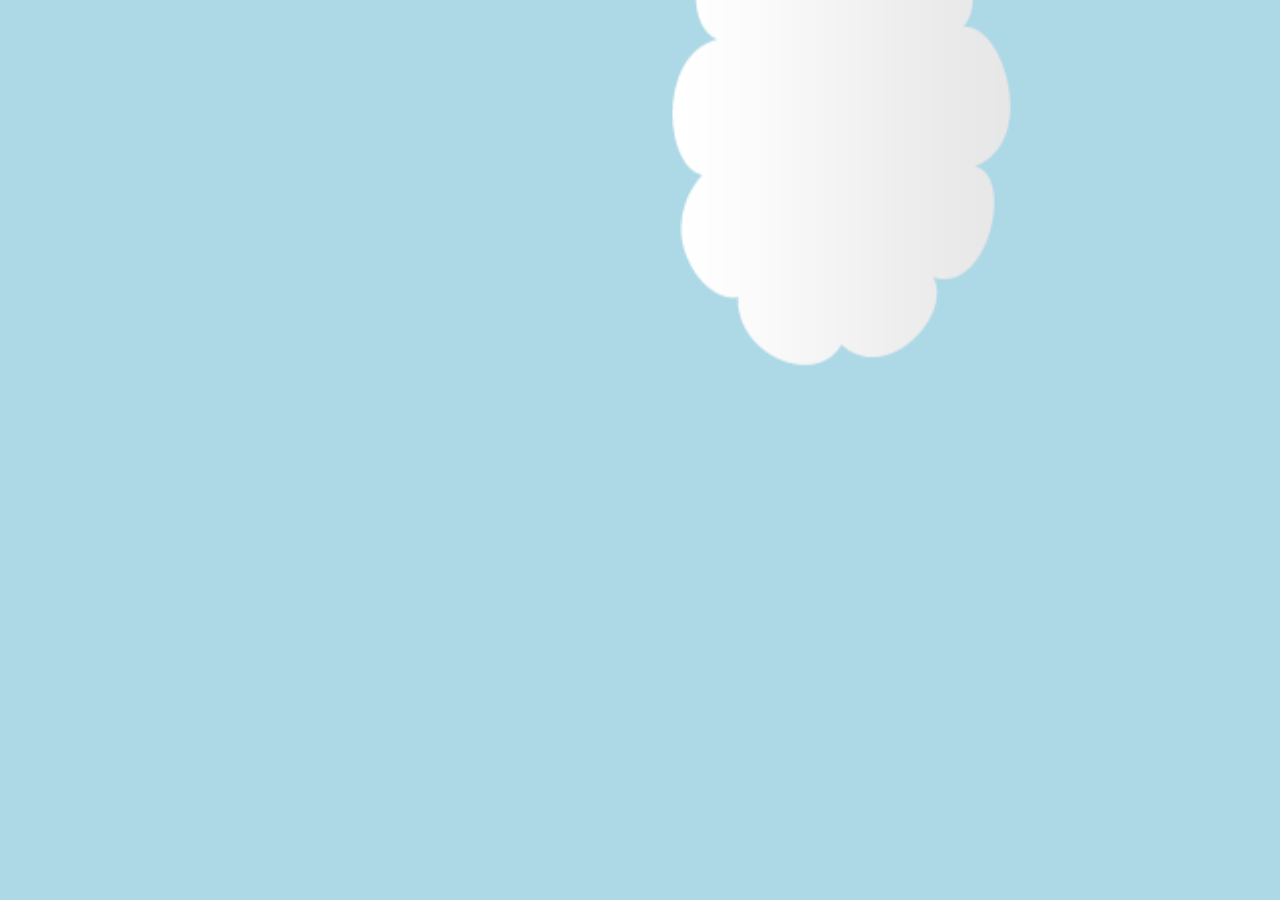
<file: 1. Transform/index.html>
<!DOCTYPE html>
<html lang="en">
<head>
    <meta charset="UTF-8">
    <meta http-equiv="X-UA-Compatible" content="IE=edge">
    <meta name="viewport" content="width=device-width, initial-scale=1.0">
    <title>Basket Examples</title>
    <link rel="stylesheet" href="style.css">
</head>
<body>
    <div class="wrapper">
        <img src="/mario-examples/img/cloud.png" alt="cloud">
    </div>
</body>
</html>
</file>
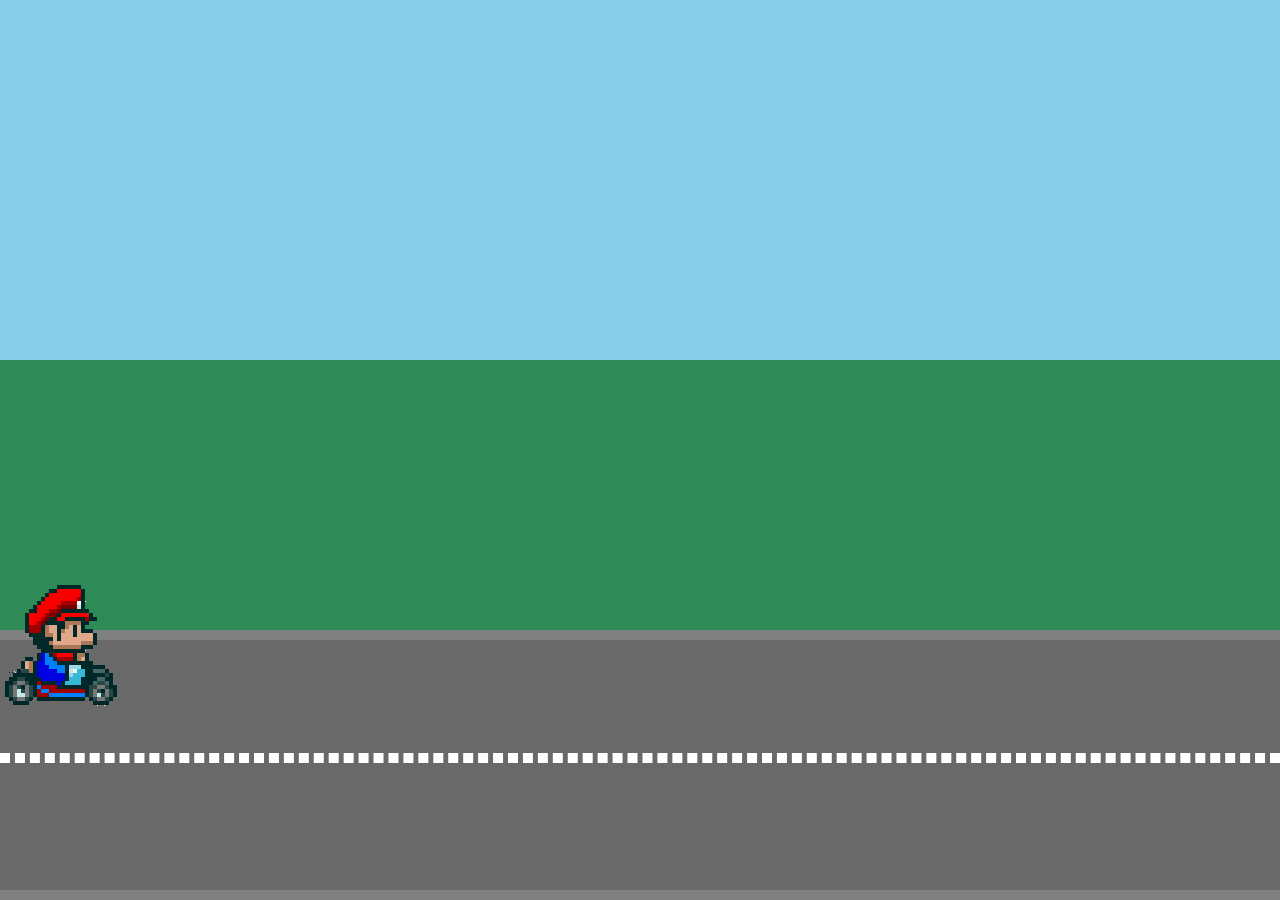
<file: 3. Keyframes/index.html>
<!DOCTYPE html>
<html lang="en">
<head>
    <meta charset="UTF-8">
    <meta http-equiv="X-UA-Compatible" content="IE=edge">
    <meta name="viewport" content="width=device-width, initial-scale=1.0">
    <title>Mario Kart</title>
    <link rel="stylesheet" href="style.css">
</head>
<body>
    <div class="sky"></div>
    <div class="grass"></div>
    <div class="road">
        <div class="lines"></div>
        <img src="/mario-examples/img/mario.png" alt="mario" class="mario">
    </div>
</body>
</html>
</file>
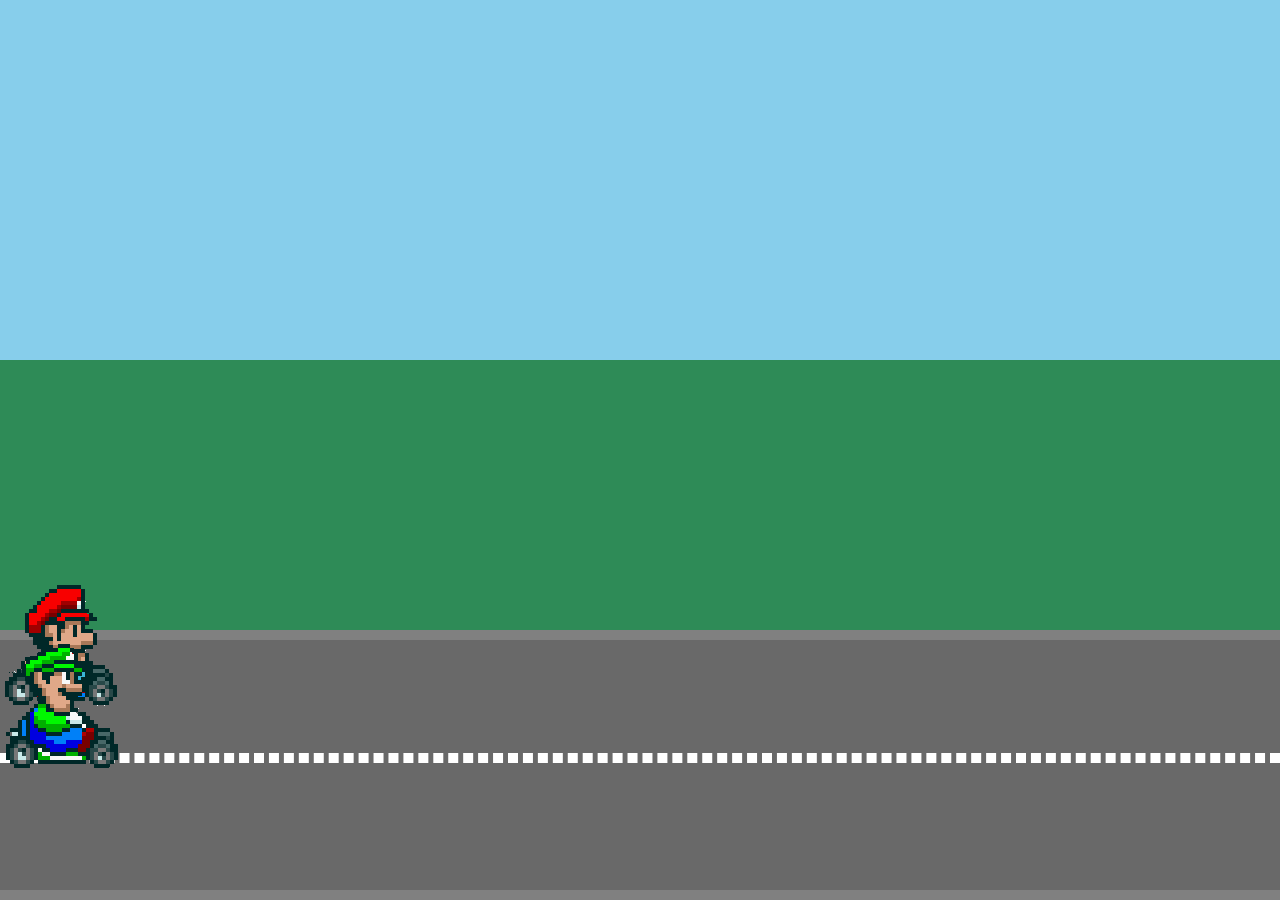
<file: 6. Animation Direction/index.html>
<!DOCTYPE html>
<html lang="en">
<head>
    <meta charset="UTF-8">
    <meta http-equiv="X-UA-Compatible" content="IE=edge">
    <meta name="viewport" content="width=device-width, initial-scale=1.0">
    <title>Mario Kart</title>
    <link rel="stylesheet" href="style.css">
</head>
<body>
    <div class="sky"></div>
    <div class="grass"></div>
    <div class="road">
        <div class="lines"></div>
        <img src="/mario-examples/img/mario.png" alt="mario" class="mario">
        <img src="/mario-examples/img/luigi.png" alt="luigi" class="luigi">
    </div>
</body>
</html>
</file>
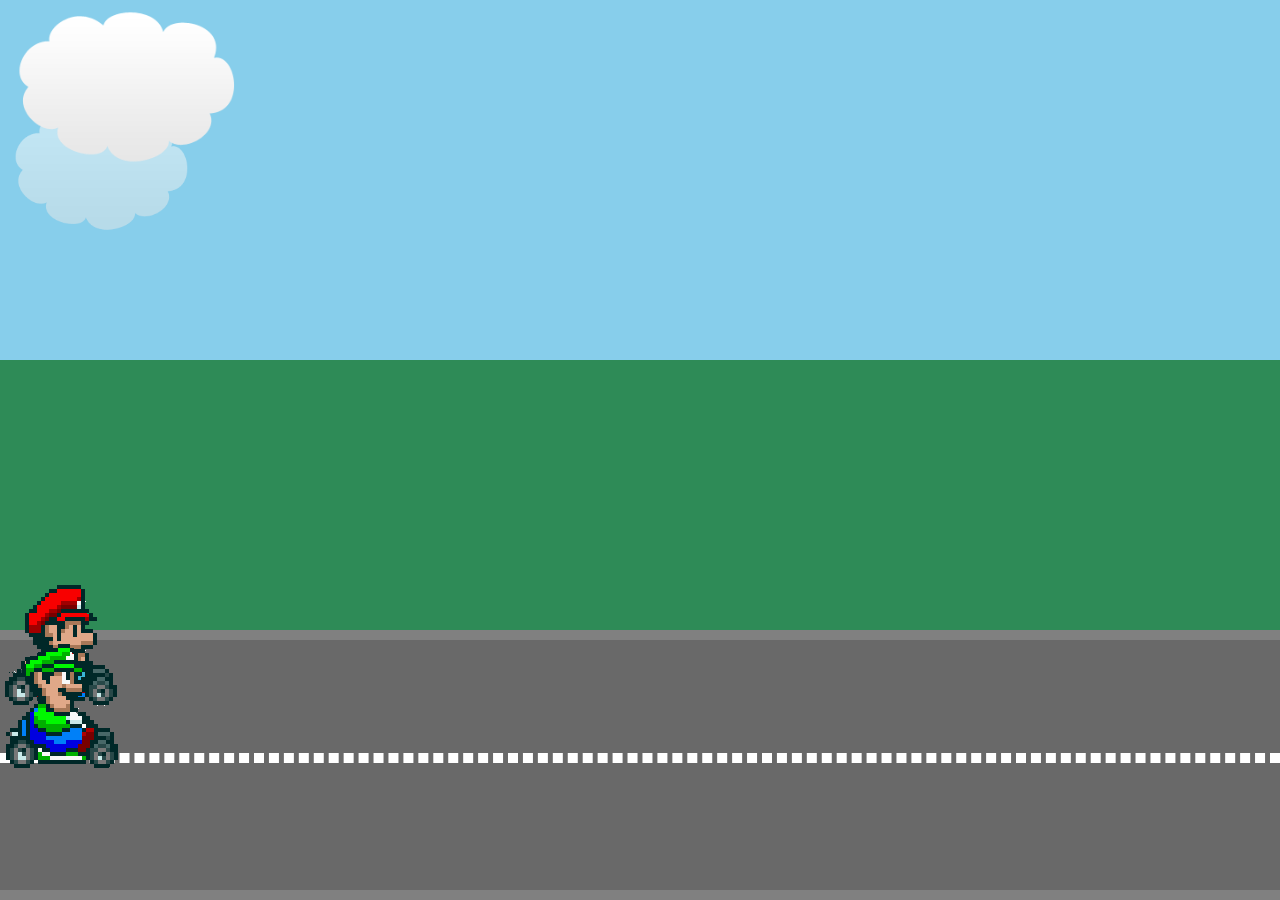
<file: 8. Animation Shorthand/index.html>
<!DOCTYPE html>
<html lang="en">
<head>
    <meta charset="UTF-8">
    <meta http-equiv="X-UA-Compatible" content="IE=edge">
    <meta name="viewport" content="width=device-width, initial-scale=1.0">
    <title>Mario Kart</title>
    <link rel="stylesheet" href="style.css">
</head>
<body>
    <div class="sky">
        <img src="/mario-examples/img/cloud.png" alt="cloud" class="cloud">
        <img src="/mario-examples/img/cloud.png" alt="cloud" class="cloud">
    </div>
    <div class="grass"></div>
    <div class="road">
        <div class="lines"></div>
        <img src="/mario-examples/img/mario.png" alt="mario" class="mario">
        <img src="/mario-examples/img/luigi.png" alt="luigi" class="luigi">
    </div>
</body>
</html>
</file>
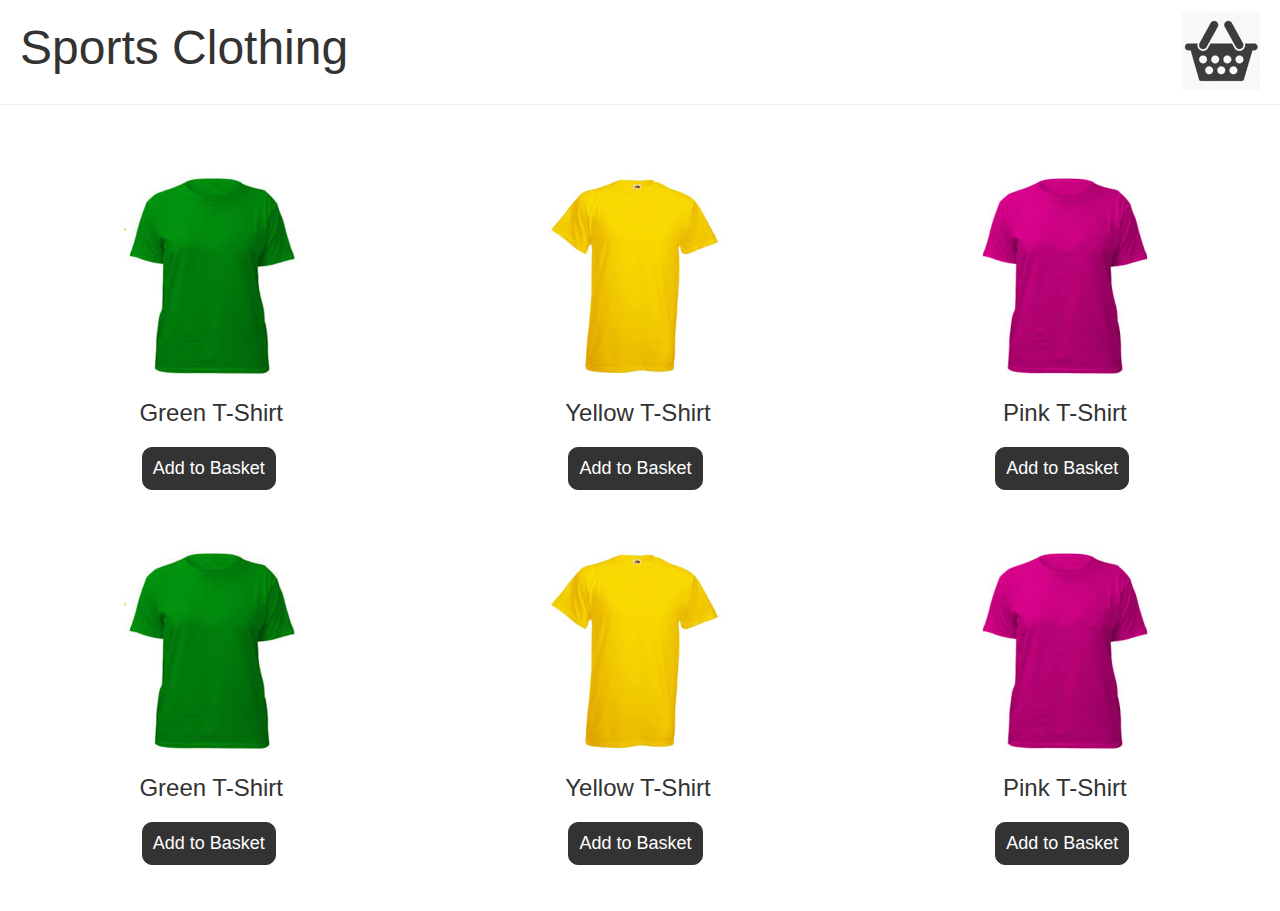
<file: 11. Animating a Shopping Cart/basket.html>
<!DOCTYPE html>
<html lang="en">
<head>
    <meta charset="UTF-8">
    <meta http-equiv="X-UA-Compatible" content="IE=edge">
    <meta name="viewport" content="width=device-width, initial-scale=1.0">
    <title>Basket Example</title>
    <link rel="stylesheet" href="style.css">
    <script src="https://code.jquery.com/jquery-1.12.3.min.js" integrity="sha256-aaODHAgvwQW1bFOGXMeX+pC4PZIPsvn2h1sArYOhgXQ=" crossorigin="anonymous"></script>
</head>
<body class="basket">
    <header>
      <h1>Sports Clothing</h1>
      <div class="basket-icon"><img src="/web-examples/img/basket.jpg"></div>
    </header>
    <ul class="products">
      <li>
        <img src="/web-examples/img/t-1.jpg">
        <h2>Green T-Shirt</h2>
        <button>Add to Basket</button>
      </li>
      <li>
        <img src="/web-examples/img/t-2.jpg">
        <h2>Yellow T-Shirt</h2>
        <button>Add to Basket</button>
      </li>
      <li>
        <img src="/web-examples/img/t-3.jpg">
        <h2>Pink T-Shirt</h2>
        <button>Add to Basket</button>
      </li>
      <li>
        <img src="/web-examples/img/t-1.jpg">
        <h2>Green T-Shirt</h2>
        <button>Add to Basket</button>
      </li>
      <li>
        <img src="/web-examples/img/t-2.jpg">
        <h2>Yellow T-Shirt</h2>
        <button>Add to Basket</button>
      </li>
      <li>
        <img src="/web-examples/img/t-3.jpg">
        <h2>Pink T-Shirt</h2>
        <button>Add to Basket</button>
      </li>
    </ul>
    <script>
      $("button").on("click", function(){
          $this.closest("li")
          .find("img")
          .clone()
          .addClass("zoom")
          .appendTo("body");
          setTimeout(function(){
              $(".zoom").remove();
          }, 1000);
        });
    </script>
  </body>
</html>
</file>
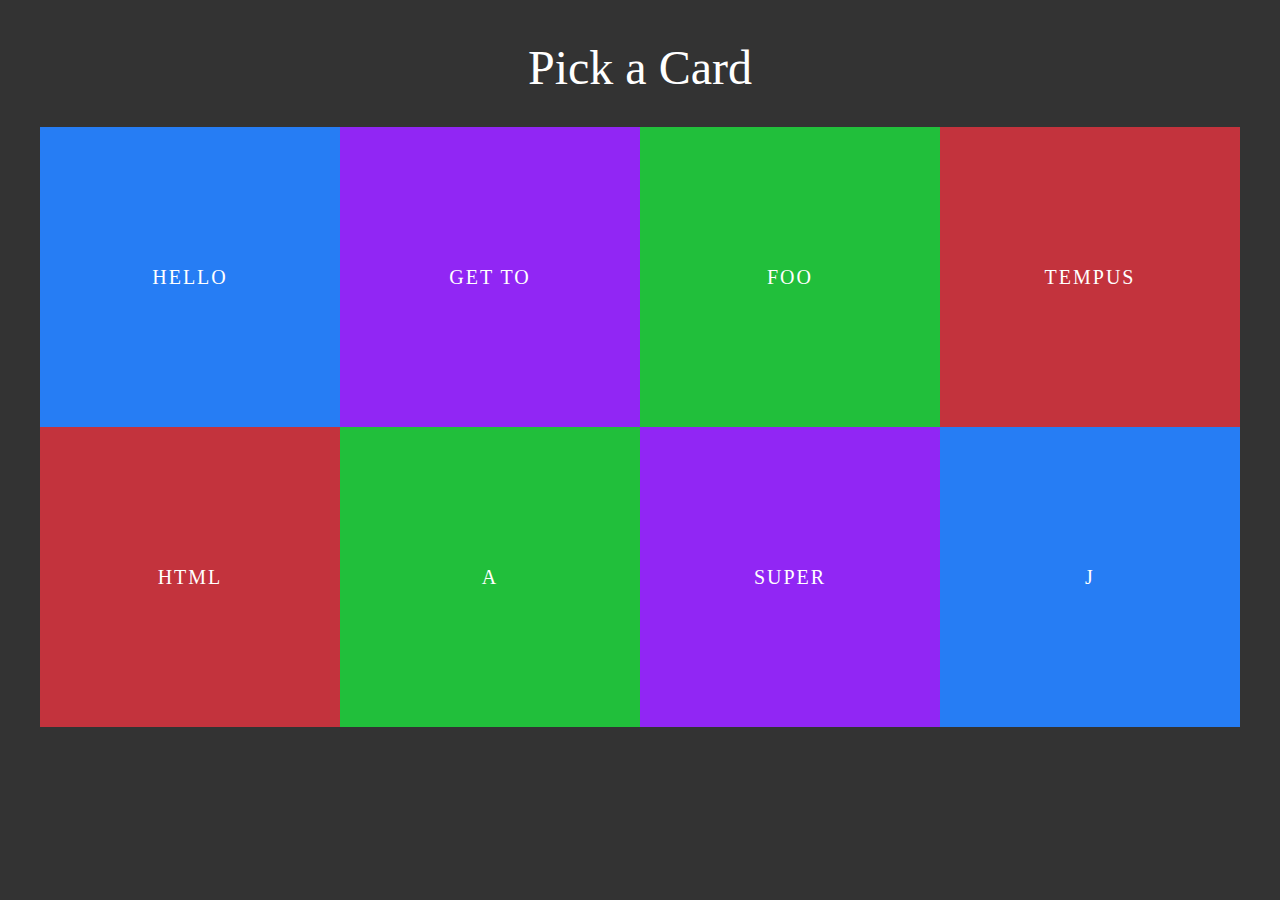
<file: 12. Flipping Cards Animation/panels.html>
<!DOCTYPE html>
<html lang="en">
<head>
  <meta charset="UTF-8">
  <meta http-equiv="X-UA-Compatible" content="IE=edge">
  <meta name="viewport" content="width=device-width, initial-scale=1.0">
  <title>Flipping Cards</title>
  <link rel="stylesheet" href="style.css">
</head>
<body>
  <div class="wrapper">
    <h1>Pick a Card</h1>
    <ul class="panels">
      <li>
        <div class="front" style="background: #267df4">Hello</div>
        <div class="back" style="background: #4c8fea">World</div>
      </li>
      <li>
        <div class="front" style="background: #9126f4">Get to</div>
        <div class="back" style="background: #a144f7">The chopper</div>
      </li>
      <li>
        <div class="front" style="background: #21bf3b">foo</div>
        <div class="back" style="background: #4dd763">bar</div>
      </li>
      <li>
        <div class="front" style="background: #c3333d">tempus</div>
        <div class="back" style="background: #e74853">fugit</div>
      </li>
      <li>
        <div class="front" style="background: #c3333d">html</div>
        <div class="back" style="background: #e74853">rocks</div>
      </li>
      <li>
        <div class="front" style="background: #21bf3b">A</div>
        <div class="back" style="background: #4dd763">B</div>
      </li>
      <li>
        <div class="front" style="background: #9126f4">Super</div>
        <div class="back" style="background: #a144f7">Mariokart</div>
      </li>
      <li>
        <div class="front" style="background: #267df4">j</div>
        <div class="back" style="background: #4c8fea">Query</div>
      </li>
    </ul>
  </div>
</body>
</html>
</file>
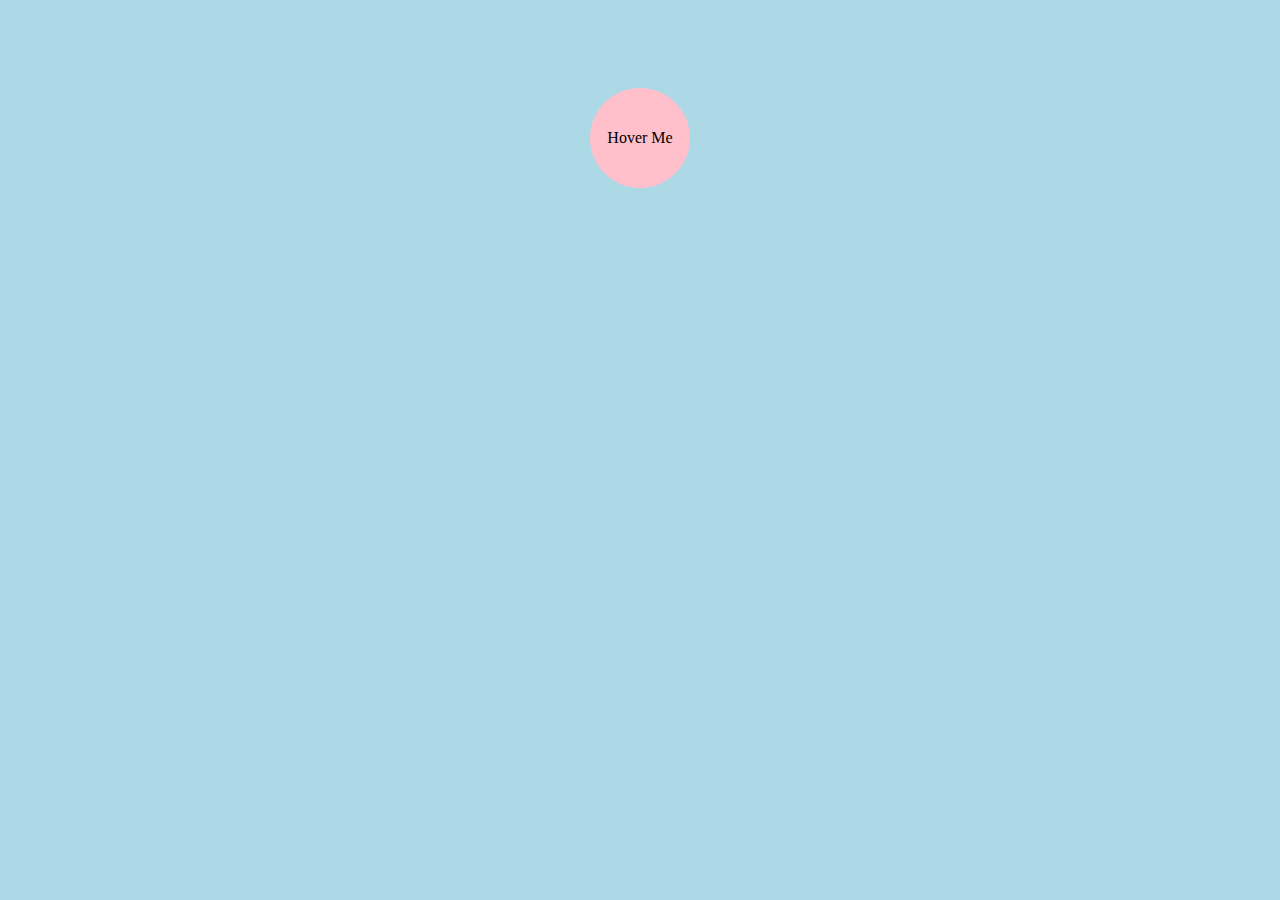
<file: 2. Transitions/Circle.html>
<!DOCTYPE html>
<html lang="en">
<head>
    <meta charset="UTF-8">
    <meta http-equiv="X-UA-Compatible" content="IE=edge">
    <meta name="viewport" content="width=device-width, initial-scale=1.0">
    <title>Circle Animation</title>
    <link rel="stylesheet" href="circlestyle.css">
</head>
<body>
    <div class="wrapper">
        <div class="circle">Hover Me</div>
    </div>
</body>
</html>
</file>
<file: 1. Transform/style.css>
body{
    background-color: lightblue;
    text-align: center;
}

.wrapper{
    width: 100%;
    padding: 20px;
    box-sizing: border-box;
}

img{
    transform: rotate(-90deg) translateY(200px) scale(2);
}
</file>
<file: 3. Keyframes/style.css>
/* Base Styles */

html, body{
    height: 100%;
    width: 100%;
    overflow: hidden;
    margin: 0;
}
.grass, .sky, .road{
    position: relative;
}
.sky{
    height: 40%;
    background-color: skyblue;
}
.grass{
    height: 30%;
    background-color: seagreen;
}
.road{
    height: 30%;
    background-color: dimgray;
    box-sizing: border-box;
    border-top: 10px solid grey;
    border-bottom: 10px solid grey;
    width: 100%;
}
.lines{
    box-sizing: border-box;
    border: 5px dashed white;
    height: 0px;
    width: 100%;
    position: absolute;
    top: 45%;
}

/* Elements to Animate */

.mario{
    position: absolute;
    top: -60px;
    animation-name: drive;
    animation-duration: 3s;
}

/* Keyframes */

@keyframes drive{
    from{transform: translateX(0)}
    to{transform: translateX(700px)}
}
</file>
<file: 6. Animation Direction/style.css>
/* Base Styles */

html, body{
    height: 100%;
    width: 100%;
    overflow: hidden;
    margin: 0;
}
.grass, .sky, .road{
    position: relative;
}
.sky{
    height: 40%;
    background-color: skyblue;
}
.grass{
    height: 30%;
    background-color: seagreen;
}
.road{
    height: 30%;
    background-color: dimgray;
    box-sizing: border-box;
    border-top: 10px solid grey;
    border-bottom: 10px solid grey;
    width: 100%;
}
.lines{
    box-sizing: border-box;
    border: 5px dashed white;
    height: 0px;
    width: 100%;
    position: absolute;
    top: 45%;
}

/* Elements to Animate */

.mario{
    position: absolute;
    top: -60px;
    animation-name: drive;
    animation-duration: 5s;
    animation-fill-mode: both;
    animation-delay: 1s;
    animation-iteration-count: infinite;
}
.luigi{
    position: absolute;
    animation-name: drive;
    animation-duration: 5s;
    animation-fill-mode: both;
    animation-delay: 1.5s;
    animation-iteration-count: infinite;
    animation-direction: reverse;
}

/* Keyframes */

@keyframes drive{
    from{transform: translateX(-200px)}
    to{transform: translateX(2000px)}
}
</file>
<file: 8. Animation Shorthand/style.css>
/* Base Styles */

html, body{
    height: 100%;
    width: 100%;
    overflow: hidden;
    margin: 0;
}
.grass, .sky, .road{
    position: relative;
}
.sky{
    height: 40%;
    background-color: skyblue;
}
.grass{
    height: 30%;
    background-color: seagreen;
}
.road{
    height: 30%;
    background-color: dimgray;
    box-sizing: border-box;
    border-top: 10px solid grey;
    border-bottom: 10px solid grey;
    width: 100%;
}
.lines{
    box-sizing: border-box;
    border: 5px dashed white;
    height: 0px;
    width: 100%;
    position: absolute;
    top: 45%;
}

/* Elements to Animate */

.mario{
    position: absolute;
    top: -60px;
    animation-name: drive;
    animation-duration: 5s;
    animation-fill-mode: both;
    animation-delay: 1s;
    animation-iteration-count: infinite;
    animation-timing-function: ease-in;
}
.luigi{
    position: absolute;
    animation-name: drive;
    animation-duration: 5s;
    animation-fill-mode: both;
    animation-delay: 1.5s;
    animation-iteration-count: infinite;
    animation-timing-function: ease-in;
}

.cloud{
    position: absolute;
    width: 250px;
}

.cloud:nth-child(1){
    width: 200px;
    top: 100px;
    opacity: 0.5;
    animation: wind 40s linear infinite reverse;
}
.cloud:nth-child(2){
    animation: wind 50s linear infinite reverse;
}

/* Keyframes */

@keyframes drive{
    from{transform: translateX(-200px)}
    to{transform: translateX(2000px)}
}

@keyframes wind{
    from{left: -200px}
    to{left: 100%}
}
</file>
<file: 11. Animating a Shopping Cart/style.css>
/*// BASKET BASE STYLES //*/
body{margin: 0; position: relative;}
body.pop-up{background: #222;}
*{
  font-family: Calibri, sans-serif; 
  font-weight: normal;
  color: #333;
}
h1{
  font-size: 48px;
  margin: 10px 0;
}
header{
    padding: 10px 20px;
    border-bottom: 1px solid #eee;
    background: #fff;
}
header:after{
    display: block;
    content: "";
    clear: both;
}
.basket ul{
    padding: 0;
    margin-top: 40px;
}
.basket li{
    display: inline-block;
    list-style-type: none;
    width: 30%;
    margin: 30px 1.5%;
    text-align: center;
}
.basket button{
    border-radius: 10px;
    cursor: pointer;
}
.basket header div{
    float: right;
    position: relative;
    z-index: 1;
}
.basket header h1{
    float: left;
}
 
button{
    padding: 10px;
    border: 0;
    color: #fff;
    background: #333;
    margin-left: -5px;
    margin-left: -5px;
    border-radius: 0 10px 10px 0;
    border: 1px solid #333;
    font-size: 18px;
  }
  /*// BASKET ANIMATION STYLES //*/

.zoom{
    position: absolute;
    top: 40px;
    right: 50%;
    width: 40px;
    opacity: 0;
    animation: zooms 1s ease forwards;
}

@keyframes zooms{
    0%{opacity: 0;}
    50%{opacity: 1;}
    100%{opacity: 0; right: 40px;}
}
</file>
<file: 12. Flipping Cards Animation/style.css>
body{
  background: #333;
  font-family: verdana;
}

.wrapper{
  width: 100%;
  max-width: 1200px;
  margin: 40px auto;
}

h1{
  color: #fff;
  font-weight: normal;
  text-align: center;
  font-size: 48px;
}

.panels{
  list-style-type: none;
  padding: 0;
}

.panels li{
  position: relative;
  width: 25%;
  margin: 0;
  display: block;
  box-sizing: border-box;
  float: left
}

.panels li div{
  width: 100%;
  padding: 50% 0;
  text-align: center;
  color: #fff;
  font-size: 20px;
  text-transform: uppercase;
  letter-spacing: 2px;
  line-height: 0;
  cursor: pointer;
}

/*// ANIMATION STYLES //*/

.panels div.back{
  transform: rotateY(90deg);
}

.panels div.front{
  position: absolute;
}

.panels li:hover div.front{
  animation: twirl 0.2s ease-in forwards;
}
.panels li:hover div.back{
  animation: twirl 0.2s 0.2s ease-out forwards reverse;
}

@keyframes twirl{
  0%{transform: rotateY(0deg);}
  100%{transform: rotateY(90deg);}
}
</file>
<file: 2. Transitions/circlestyle.css>
body{
    background-color: lightblue;
    text-align: center;
}

.wrapper{
    width: 100%;
    padding: 20px;
    box-sizing: border-box;
}

.circle{
    background-color: pink;
    width: 100px;
    padding: 50px 0;
    line-height: 0;
    margin: 60px auto;
    border-radius: 50px;
    cursor: pointer;
    transition: background-color 1s, transform 0.3s 1s linear;
}

.circle:hover{
    background-color: salmon;
    transform: rotateZ(360deg);
}
</file>
